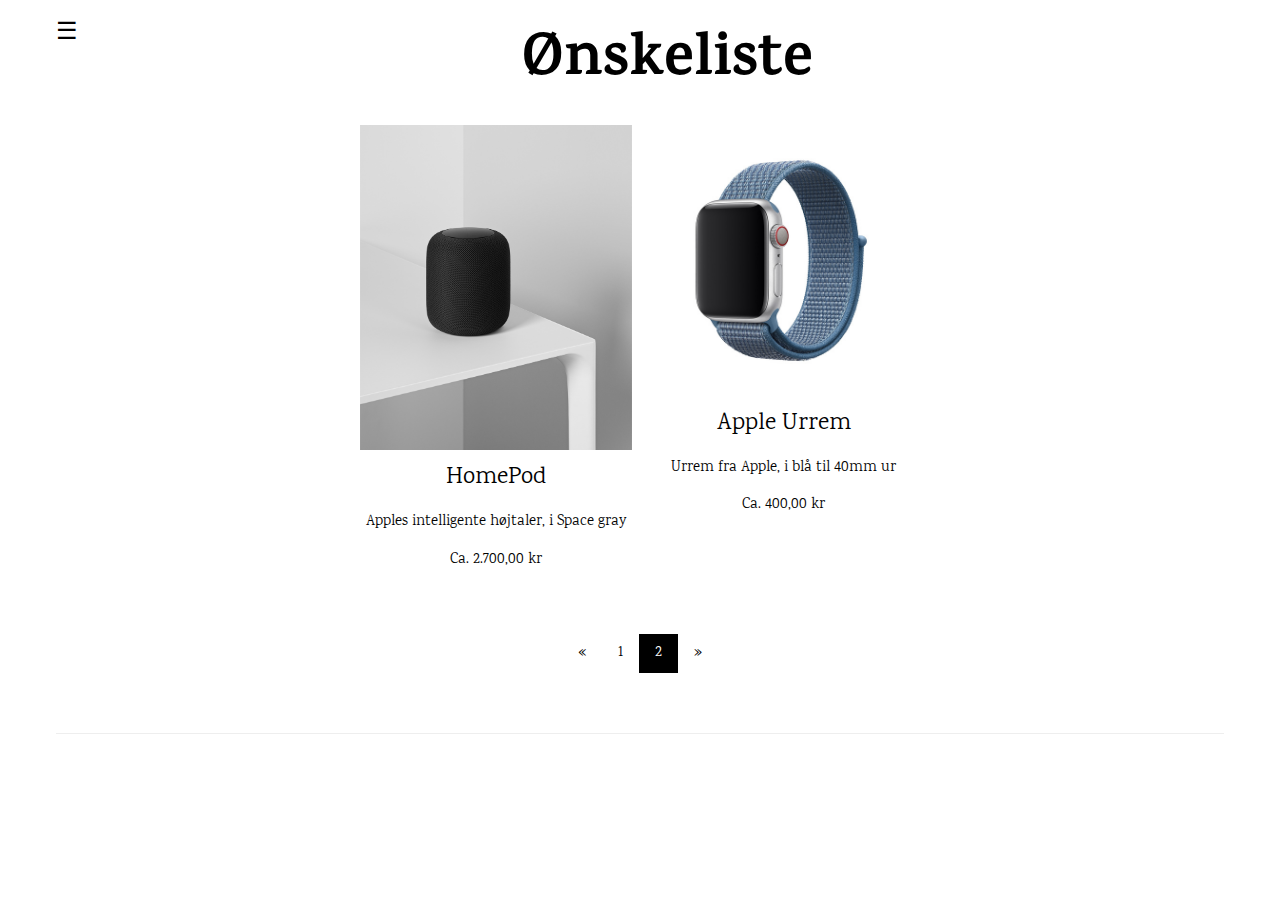
<file: side2.html>
<!DOCTYPE html>
<html>
<title>Ønskelist - side 2</title>
<meta charset="UTF-8">
<meta name="viewport" content="width=device-width, initial-scale=1">
<link rel="stylesheet" href="https://www.w3schools.com/w3css/4/w3.css">
<link rel="stylesheet" href="https://fonts.googleapis.com/css?family=Karma">
<style>
body,h1,h2,h3,h4,h5,h6 {font-family: "Karma", sans-serif}
.w3-bar-block .w3-bar-item {padding:20px}
</style>
<body>

<!-- Top menu -->
<div class="w3-top">
  <div class="w3-white w3-xlarge" style="max-width:1200px;margin:auto">
    <div class="w3-button w3-padding-16 w3-left" onclick="w3_open()">☰</div>
			<div class="w3-center w3-padding-16" style="font-size: 60px"><strong>Ønskeliste</strong></div>
  </div>
</div>
  
<!-- !PAGE CONTENT! -->
<div class="w3-main w3-content w3-padding" style="max-width:1200px;margin-top:100px">

  <!-- First Photo Grid-->
  <div class="w3-row-padding w3-padding-16 w3-center" id="food">
    <div class="w3-quarter">
      <div style="width:500px;height:100px;"></div>
				</div>
    <div class="w3-quarter" >
      <a href="https://www.pricerunner.dk/pl/267-4494404/Hoejttalere/Apple-HomePod-Sammenlign-Priser" style="text-decoration: none">
						<img src="billeder/Apple-HomePod.jpg" style="width:100%">
      <h3>HomePod</h3>
						<p>Apples intelligente højtaler, i Space gray</p>
						<p>Ca. 2.700,00 kr</p></a>
   </div>
    <div class="w3-quarter" >
      <a href="https://www.apple.com/dk/shop/product/MTLX2ZM/A/fjordbl%C3%A5-sport-loop-rem-40-mm?fnode=0e9cc98098f1f9d1d11b3bb40d59fb249b4881705dacfab35163125d9aa122b1256484de725f8ab7942145cb9fb53e12abb4c198d91de58c413b3548aa1466723ddce8d86717e1eeeb1cef2a058dfa44" style="text-decoration: none">
						<img src="billeder/Urrem.jpg" style="width:100%" >
      <h3>Apple Urrem</h3>
      <p>Urrem fra Apple, i blå til 40mm ur</p>
      <p>Ca. 400,00 kr</p></a>
     </div>
  </div>
	
  <!-- Pagination -->
  <div class="w3-center w3-padding-32">
    <div class="w3-bar">
      <a href="index.html" class="w3-bar-item w3-button w3-hover-black">«</a>
      <a href="index.html" class="w3-bar-item w3-button w3-hover-black">1</a>
      <a href="#" class="w3-bar-item w3-black w3-button">2</a>
      <a href="#" class="w3-bar-item w3-button w3-hover-black">»</a>
    </div>
  </div>
  
  <hr id="about">
</div>

<script>

</script>

</body>
</html>
</file>
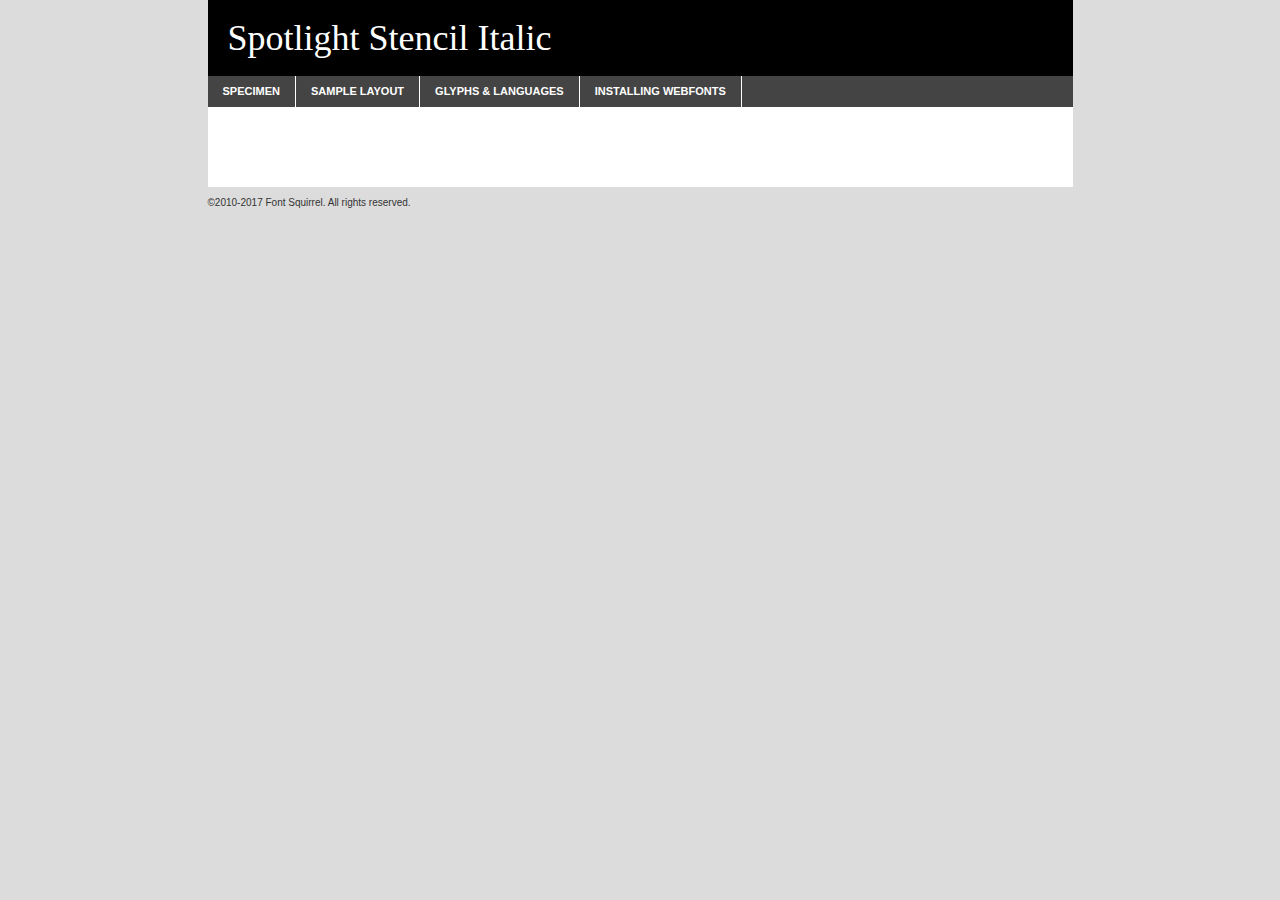
<file: customfont/spotlightdemoitalic-rppne-demo.html>
<!DOCTYPE html PUBLIC "-//W3C//DTD XHTML 1.0 Transitional//EN"
	"http://www.w3.org/TR/xhtml1/DTD/xhtml1-transitional.dtd">

<html xmlns="http://www.w3.org/1999/xhtml" xml:lang="en" lang="en">
<head>
	<meta http-equiv="Content-Type" content="text/html; charset=utf-8" />
	<script src="http://ajax.googleapis.com/ajax/libs/jquery/1.7.2/jquery.min.js" type="text/javascript" charset="utf-8"></script>
	<script type="text/javascript">
	(function($){$.fn.easyTabs=function(option){var param=jQuery.extend({fadeSpeed:"fast",defaultContent:1,activeClass:'active'},option);$(this).each(function(){var thisId="#"+this.id;if(param.defaultContent==''){param.defaultContent=1;}
	if(typeof param.defaultContent=="number")
	{var defaultTab=$(thisId+" .tabs li:eq("+(param.defaultContent-1)+") a").attr('href').substr(1);}else{var defaultTab=param.defaultContent;}
	$(thisId+" .tabs li a").each(function(){var tabToHide=$(this).attr('href').substr(1);$("#"+tabToHide).addClass('easytabs-tab-content');});hideAll();changeContent(defaultTab);function hideAll(){$(thisId+" .easytabs-tab-content").hide();}
	function changeContent(tabId){hideAll();$(thisId+" .tabs li").removeClass(param.activeClass);$(thisId+" .tabs li a[href=#"+tabId+"]").closest('li').addClass(param.activeClass);if(param.fadeSpeed!="none")
	{$(thisId+" #"+tabId).fadeIn(param.fadeSpeed);}else{$(thisId+" #"+tabId).show();}}
	$(thisId+" .tabs li").click(function(){var tabId=$(this).find('a').attr('href').substr(1);changeContent(tabId);return false;});});}})(jQuery);
	</script>
	<link rel="stylesheet" href="specimen_files/specimen_stylesheet.css" type="text/css" charset="utf-8" />
	<link rel="stylesheet" href="stylesheet.css" type="text/css" charset="utf-8" />

	<style type="text/css">
					body{
				font-family: 'spotlightdemo_italic';
							}
		</style>

	<title>Spotlight Stencil Italic Specimen</title>
	
	
	<script type="text/javascript" charset="utf-8">
		$(document).ready(function() {
			$('#container').easyTabs({defaultContent:1});
		});
	</script>
</head>

<body>
<div id="container">
	<div id="header">
		Spotlight Stencil Italic	</div>
	<ul class="tabs">
		<li><a href="#specimen">Specimen</a></li>
		<li><a href="#layout">Sample Layout</a></li>
				<li><a href="#glyphs">Glyphs &amp; Languages</a></li>
		<li><a href="#installing">Installing Webfonts</a></li>
		
	</ul>
	
	<div id="main_content">

		
			<div id="specimen">
		
				<div class="section">
					<div class="grid12 firstcol">
						<div class="huge">AaBb</div>
					</div>
				</div>
		
				<div class="section">
					<div class="glyph_range">A&#x200B;B&#x200b;C&#x200b;D&#x200b;E&#x200b;F&#x200b;G&#x200b;H&#x200b;I&#x200b;J&#x200b;K&#x200b;L&#x200b;M&#x200b;N&#x200b;O&#x200b;P&#x200b;Q&#x200b;R&#x200b;S&#x200b;T&#x200b;U&#x200b;V&#x200b;W&#x200b;X&#x200b;Y&#x200b;Z&#x200b;a&#x200b;b&#x200b;c&#x200b;d&#x200b;e&#x200b;f&#x200b;g&#x200b;h&#x200b;i&#x200b;j&#x200b;k&#x200b;l&#x200b;m&#x200b;n&#x200b;o&#x200b;p&#x200b;q&#x200b;r&#x200b;s&#x200b;t&#x200b;u&#x200b;v&#x200b;w&#x200b;x&#x200b;y&#x200b;z&#x200b;1&#x200b;2&#x200b;3&#x200b;4&#x200b;5&#x200b;6&#x200b;7&#x200b;8&#x200b;9&#x200b;0&#x200b;&amp;&#x200b;.&#x200b;,&#x200b;?&#x200b;!&#x200b;&#64;&#x200b;(&#x200b;)&#x200b;#&#x200b;$&#x200b;%&#x200b;*&#x200b;+&#x200b;-&#x200b;=&#x200b;:&#x200b;;</div>
				</div>
				<div class="section">
					<div class="grid12 firstcol">
						<table class="sample_table">
							<tr><td>10</td><td class="size10">abcdefghijklmnopqrstuvwxyzABCDEFGHIJKLMNOPQRSTUVWXYZ0123456789abcdefghijklmnopqrstuvwxyzABCDEFGHIJKLMNOPQRSTUVWXYZ0123456789abcdefghijklmnopqrstuvwxyzABCDEFGHIJKLMNOPQRSTUVWXYZ</td></tr>
							<tr><td>11</td><td class="size11">abcdefghijklmnopqrstuvwxyzABCDEFGHIJKLMNOPQRSTUVWXYZ0123456789abcdefghijklmnopqrstuvwxyzABCDEFGHIJKLMNOPQRSTUVWXYZ0123456789abcdefghijklmnopqrstuvwxyzABCDEFGHIJKLMNOPQRSTUVWXYZ</td></tr>
							<tr><td>12</td><td class="size12">abcdefghijklmnopqrstuvwxyzABCDEFGHIJKLMNOPQRSTUVWXYZ0123456789abcdefghijklmnopqrstuvwxyzABCDEFGHIJKLMNOPQRSTUVWXYZ0123456789abcdefghijklmnopqrstuvwxyzABCDEFGHIJKLMNOPQRSTUVWXYZ</td></tr>
							<tr><td>13</td><td class="size13">abcdefghijklmnopqrstuvwxyzABCDEFGHIJKLMNOPQRSTUVWXYZ0123456789abcdefghijklmnopqrstuvwxyzABCDEFGHIJKLMNOPQRSTUVWXYZ0123456789abcdefghijklmnopqrstuvwxyzABCDEFGHIJKLMNOPQRSTUVWXYZ</td></tr>
							<tr><td>14</td><td class="size14">abcdefghijklmnopqrstuvwxyzABCDEFGHIJKLMNOPQRSTUVWXYZ0123456789abcdefghijklmnopqrstuvwxyzABCDEFGHIJKLMNOPQRSTUVWXYZ0123456789abcdefghijklmnopqrstuvwxyzABCDEFGHIJKLMNOPQRSTUVWXYZ</td></tr>
							<tr><td>16</td><td class="size16">abcdefghijklmnopqrstuvwxyzABCDEFGHIJKLMNOPQRSTUVWXYZ0123456789abcdefghijklmnopqrstuvwxyzABCDEFGHIJKLMNOPQRSTUVWXYZ</td></tr>
							<tr><td>18</td><td class="size18">abcdefghijklmnopqrstuvwxyzABCDEFGHIJKLMNOPQRSTUVWXYZ0123456789abcdefghijklmnopqrstuvwxyzABCDEFGHIJKLMNOPQRSTUVWXYZ</td></tr>
							<tr><td>20</td><td class="size20">abcdefghijklmnopqrstuvwxyzABCDEFGHIJKLMNOPQRSTUVWXYZ0123456789abcdefghijklmnopqrstuvwxyzABCDEFGHIJKLMNOPQRSTUVWXYZ</td></tr>
							<tr><td>24</td><td class="size24">abcdefghijklmnopqrstuvwxyzABCDEFGHIJKLMNOPQRSTUVWXYZ0123456789abcdefghijklmnopqrstuvwxyzABCDEFGHIJKLMNOPQRSTUVWXYZ</td></tr>
							<tr><td>30</td><td class="size30">abcdefghijklmnopqrstuvwxyzABCDEFGHIJKLMNOPQRSTUVWXYZ0123456789abcdefghijklmnopqrstuvwxyzABCDEFGHIJKLMNOPQRSTUVWXYZ</td></tr>
							<tr><td>36</td><td class="size36">abcdefghijklmnopqrstuvwxyzABCDEFGHIJKLMNOPQRSTUVWXYZ0123456789abcdefghijklmnopqrstuvwxyzABCDEFGHIJKLMNOPQRSTUVWXYZ</td></tr>
							<tr><td>48</td><td class="size48">abcdefghijklmnopqrstuvwxyzABCDEFGHIJKLMNOPQRSTUVWXYZ0123456789abcdefghijklmnopqrstuvwxyzABCDEFGHIJKLMNOPQRSTUVWXYZ</td></tr>
							<tr><td>60</td><td class="size60">abcdefghijklmnopqrstuvwxyzABCDEFGHIJKLMNOPQRSTUVWXYZ0123456789abcdefghijklmnopqrstuvwxyzABCDEFGHIJKLMNOPQRSTUVWXYZ</td></tr>
							<tr><td>72</td><td class="size72">abcdefghijklmnopqrstuvwxyzABCDEFGHIJKLMNOPQRSTUVWXYZ0123456789abcdefghijklmnopqrstuvwxyzABCDEFGHIJKLMNOPQRSTUVWXYZ</td></tr>
							<tr><td>90</td><td class="size90">abcdefghijklmnopqrstuvwxyzABCDEFGHIJKLMNOPQRSTUVWXYZ0123456789abcdefghijklmnopqrstuvwxyzABCDEFGHIJKLMNOPQRSTUVWXYZ</td></tr>
						</table>
				
					</div>
			
				</div>
		
		
		
								<div class="section" id="bodycomparison">


										<div id="xheight">
				<div class="fontbody">&#x25FC;&#x25FC;&#x25FC;&#x25FC;&#x25FC;&#x25FC;&#x25FC;&#x25FC;&#x25FC;&#x25FC;&#x25FC;&#x25FC;&#x25FC;&#x25FC;&#x25FC;&#x25FC;&#x25FC;&#x25FC;&#x25FC;&#x25FC;&#x25FC;&#x25FC;&#x25FC;&#x25FC;&#x25FC;&#x25FC;&#x25FC;&#x25FC;&#x25FC;&#x25FC;&#x25FC;&#x25FC;&#x25FC;&#x25FC;&#x25FC;&#x25FC;&#x25FC;&#x25FC;&#x25FC;&#x25FC;&#x25FC;&#x25FC;&#x25FC;&#x25FC;&#x25FC;&#x25FC;&#x25FC;&#x25FC;&#x25FC;&#x25FC;&#x25FC;&#x25FC;&#x25FC;&#x25FC;&#x25FC;&#x25FC;&#x25FC;&#x25FC;&#x25FC;&#x25FC;&#x25FC;&#x25FC;&#x25FC;&#x25FC;&#x25FC;&#x25FC;&#x25FC;&#x25FC;&#x25FC;&#x25FC;&#x25FC;&#x25FC;&#x25FC;&#x25FC;&#x25FC;&#x25FC;&#x25FC;&#x25FC;&#x25FC;&#x25FC;&#x25FC;&#x25FC;&#x25FC;&#x25FC;&#x25FC;&#x25FC;&#x25FC;&#x25FC;&#x25FC;&#x25FC;&#x25FC;&#x25FC;&#x25FC;&#x25FC;&#x25FC;&#x25FC;&#x25FC;&#x25FC;&#x25FC;body</div><div class="arialbody">body</div><div class="verdanabody">body</div><div class="georgiabody">body</div></div>
										<div class="fontbody" style="z-index:1">
											body<span>Spotlight Stencil Italic</span>
										</div>
										<div class="arialbody" style="z-index:1">
											body<span>Arial</span>
										</div>
										<div class="verdanabody" style="z-index:1">
											body<span>Verdana</span>
										</div>
										<div class="georgiabody" style="z-index:1">
											body<span>Georgia</span>
										</div>



								</div>
		
		
				<div class="section psample psample_row1" id="">
					
					<div class="grid2 firstcol">
						<p class="size10"><span>10.</span>Aenean lacinia bibendum nulla sed consectetur. Fusce dapibus, tellus ac cursus commodo, tortor mauris condimentum nibh, ut fermentum massa justo sit amet risus. Nullam id dolor id nibh ultricies vehicula ut id elit. Cum sociis natoque penatibus et magnis dis parturient montes, nascetur ridiculus mus. Nulla vitae elit libero, a pharetra augue.</p>
			
					</div>
					<div class="grid3">
						<p class="size11"><span>11.</span>Aenean lacinia bibendum nulla sed consectetur. Fusce dapibus, tellus ac cursus commodo, tortor mauris condimentum nibh, ut fermentum massa justo sit amet risus. Nullam id dolor id nibh ultricies vehicula ut id elit. Cum sociis natoque penatibus et magnis dis parturient montes, nascetur ridiculus mus. Nulla vitae elit libero, a pharetra augue.</p>
			
					</div>
					<div class="grid3">
						<p class="size12"><span>12.</span>Aenean lacinia bibendum nulla sed consectetur. Fusce dapibus, tellus ac cursus commodo, tortor mauris condimentum nibh, ut fermentum massa justo sit amet risus. Nullam id dolor id nibh ultricies vehicula ut id elit. Cum sociis natoque penatibus et magnis dis parturient montes, nascetur ridiculus mus. Nulla vitae elit libero, a pharetra augue.</p>
			
					</div>
					<div class="grid4">
						<p class="size13"><span>13.</span>Aenean lacinia bibendum nulla sed consectetur. Fusce dapibus, tellus ac cursus commodo, tortor mauris condimentum nibh, ut fermentum massa justo sit amet risus. Nullam id dolor id nibh ultricies vehicula ut id elit. Cum sociis natoque penatibus et magnis dis parturient montes, nascetur ridiculus mus. Nulla vitae elit libero, a pharetra augue.</p>
			
					</div>
					<div class="white_blend"></div>
					
				</div>
				<div class="section psample psample_row2" id="">
					<div class="grid3 firstcol">
						<p class="size14"><span>14.</span>Aenean lacinia bibendum nulla sed consectetur. Fusce dapibus, tellus ac cursus commodo, tortor mauris condimentum nibh, ut fermentum massa justo sit amet risus. Nullam id dolor id nibh ultricies vehicula ut id elit. Cum sociis natoque penatibus et magnis dis parturient montes, nascetur ridiculus mus. Nulla vitae elit libero, a pharetra augue.</p>
			
					</div>
					<div class="grid4">
						<p class="size16"><span>16.</span>Aenean lacinia bibendum nulla sed consectetur. Fusce dapibus, tellus ac cursus commodo, tortor mauris condimentum nibh, ut fermentum massa justo sit amet risus. Nullam id dolor id nibh ultricies vehicula ut id elit. Cum sociis natoque penatibus et magnis dis parturient montes, nascetur ridiculus mus. Nulla vitae elit libero, a pharetra augue.</p>
			
					</div>
					<div class="grid5">
						<p class="size18"><span>18.</span>Aenean lacinia bibendum nulla sed consectetur. Fusce dapibus, tellus ac cursus commodo, tortor mauris condimentum nibh, ut fermentum massa justo sit amet risus. Nullam id dolor id nibh ultricies vehicula ut id elit. Cum sociis natoque penatibus et magnis dis parturient montes, nascetur ridiculus mus. Nulla vitae elit libero, a pharetra augue.</p>
			
					</div>

					<div class="white_blend"></div>

				</div>
				
				<div class="section psample psample_row3" id="">
					<div class="grid5 firstcol">
						<p class="size20"><span>20.</span>Aenean lacinia bibendum nulla sed consectetur. Fusce dapibus, tellus ac cursus commodo, tortor mauris condimentum nibh, ut fermentum massa justo sit amet risus. Nullam id dolor id nibh ultricies vehicula ut id elit. Cum sociis natoque penatibus et magnis dis parturient montes, nascetur ridiculus mus. Nulla vitae elit libero, a pharetra augue.</p>
					</div>
					<div class="grid7">
						<p class="size24"><span>24.</span>Aenean lacinia bibendum nulla sed consectetur. Fusce dapibus, tellus ac cursus commodo, tortor mauris condimentum nibh, ut fermentum massa justo sit amet risus. Nullam id dolor id nibh ultricies vehicula ut id elit. Cum sociis natoque penatibus et magnis dis parturient montes, nascetur ridiculus mus. Nulla vitae elit libero, a pharetra augue.</p>
					</div>
					
					<div class="white_blend"></div>
					
				</div>
				
				<div class="section psample psample_row4" id="">
					<div class="grid12 firstcol">
						<p class="size30"><span>30.</span>Aenean lacinia bibendum nulla sed consectetur. Fusce dapibus, tellus ac cursus commodo, tortor mauris condimentum nibh, ut fermentum massa justo sit amet risus. Nullam id dolor id nibh ultricies vehicula ut id elit. Cum sociis natoque penatibus et magnis dis parturient montes, nascetur ridiculus mus. Nulla vitae elit libero, a pharetra augue.</p>
					</div>
					<div class="white_blend"></div>
					
				</div>
				
				
				
				<div class="section psample psample_row1 fullreverse">
					<div class="grid2 firstcol">
						<p class="size10"><span>10.</span>Aenean lacinia bibendum nulla sed consectetur. Fusce dapibus, tellus ac cursus commodo, tortor mauris condimentum nibh, ut fermentum massa justo sit amet risus. Nullam id dolor id nibh ultricies vehicula ut id elit. Cum sociis natoque penatibus et magnis dis parturient montes, nascetur ridiculus mus. Nulla vitae elit libero, a pharetra augue.</p>
			
					</div>
					<div class="grid3">
						<p class="size11"><span>11.</span>Aenean lacinia bibendum nulla sed consectetur. Fusce dapibus, tellus ac cursus commodo, tortor mauris condimentum nibh, ut fermentum massa justo sit amet risus. Nullam id dolor id nibh ultricies vehicula ut id elit. Cum sociis natoque penatibus et magnis dis parturient montes, nascetur ridiculus mus. Nulla vitae elit libero, a pharetra augue.</p>
			
					</div>
					<div class="grid3">
						<p class="size12"><span>12.</span>Aenean lacinia bibendum nulla sed consectetur. Fusce dapibus, tellus ac cursus commodo, tortor mauris condimentum nibh, ut fermentum massa justo sit amet risus. Nullam id dolor id nibh ultricies vehicula ut id elit. Cum sociis natoque penatibus et magnis dis parturient montes, nascetur ridiculus mus. Nulla vitae elit libero, a pharetra augue.</p>
			
					</div>
					<div class="grid4">
						<p class="size13"><span>13.</span>Aenean lacinia bibendum nulla sed consectetur. Fusce dapibus, tellus ac cursus commodo, tortor mauris condimentum nibh, ut fermentum massa justo sit amet risus. Nullam id dolor id nibh ultricies vehicula ut id elit. Cum sociis natoque penatibus et magnis dis parturient montes, nascetur ridiculus mus. Nulla vitae elit libero, a pharetra augue.</p>
			
					</div>
					<div class="black_blend"></div>
					
				</div>
				
				<div class="section psample psample_row2 fullreverse">
					<div class="grid3 firstcol">
						<p class="size14"><span>14.</span>Aenean lacinia bibendum nulla sed consectetur. Fusce dapibus, tellus ac cursus commodo, tortor mauris condimentum nibh, ut fermentum massa justo sit amet risus. Nullam id dolor id nibh ultricies vehicula ut id elit. Cum sociis natoque penatibus et magnis dis parturient montes, nascetur ridiculus mus. Nulla vitae elit libero, a pharetra augue.</p>
			
					</div>
					<div class="grid4">
						<p class="size16"><span>16.</span>Aenean lacinia bibendum nulla sed consectetur. Fusce dapibus, tellus ac cursus commodo, tortor mauris condimentum nibh, ut fermentum massa justo sit amet risus. Nullam id dolor id nibh ultricies vehicula ut id elit. Cum sociis natoque penatibus et magnis dis parturient montes, nascetur ridiculus mus. Nulla vitae elit libero, a pharetra augue.</p>
			
					</div>
					<div class="grid5">
						<p class="size18"><span>18.</span>Aenean lacinia bibendum nulla sed consectetur. Fusce dapibus, tellus ac cursus commodo, tortor mauris condimentum nibh, ut fermentum massa justo sit amet risus. Nullam id dolor id nibh ultricies vehicula ut id elit. Cum sociis natoque penatibus et magnis dis parturient montes, nascetur ridiculus mus. Nulla vitae elit libero, a pharetra augue.</p>
			
					</div>
					<div class="black_blend"></div>

				</div>
				
				<div class="section psample fullreverse psample_row3" id="">
					<div class="grid5 firstcol">
						<p class="size20"><span>20.</span>Aenean lacinia bibendum nulla sed consectetur. Fusce dapibus, tellus ac cursus commodo, tortor mauris condimentum nibh, ut fermentum massa justo sit amet risus. Nullam id dolor id nibh ultricies vehicula ut id elit. Cum sociis natoque penatibus et magnis dis parturient montes, nascetur ridiculus mus. Nulla vitae elit libero, a pharetra augue.</p>
					</div>
					<div class="grid7">
						<p class="size24"><span>24.</span>Aenean lacinia bibendum nulla sed consectetur. Fusce dapibus, tellus ac cursus commodo, tortor mauris condimentum nibh, ut fermentum massa justo sit amet risus. Nullam id dolor id nibh ultricies vehicula ut id elit. Cum sociis natoque penatibus et magnis dis parturient montes, nascetur ridiculus mus. Nulla vitae elit libero, a pharetra augue.</p>
					</div>
					
					<div class="black_blend"></div>
					
				</div>
				
				<div class="section psample fullreverse psample_row4" id="" style="border-bottom: 20px #000 solid;">
					<div class="grid12 firstcol">
						<p class="size30"><span>30.</span>Aenean lacinia bibendum nulla sed consectetur. Fusce dapibus, tellus ac cursus commodo, tortor mauris condimentum nibh, ut fermentum massa justo sit amet risus. Nullam id dolor id nibh ultricies vehicula ut id elit. Cum sociis natoque penatibus et magnis dis parturient montes, nascetur ridiculus mus. Nulla vitae elit libero, a pharetra augue.</p>
					</div>
					<div class="black_blend"></div>
					
				</div>
				
				
				
				
			</div>
			
			<div id="layout">
				
				<div class="section">
					
					<div class="grid12 firstcol">
						<h1>Lorem Ipsum Dolor</h1>
						<h2>Etiam porta sem malesuada magna mollis euismod</h2>
						
						<p class="byline">By <a href="#link">Aenean Lacinia</a></p>
					</div>
				</div>
				<div class="section">
					<div class="grid8 firstcol">
						<p class="large">Donec sed odio dui. Morbi leo risus, porta ac consectetur ac, vestibulum at eros. Fusce dapibus, tellus ac cursus commodo, tortor mauris condimentum nibh, ut fermentum massa justo sit amet risus. </p>

						
						<h3>Pellentesque ornare sem</h3>

						<p>Maecenas sed diam eget risus varius blandit sit amet non magna. Maecenas faucibus mollis interdum. Donec ullamcorper nulla non metus auctor fringilla. Nullam id dolor id nibh ultricies vehicula ut id elit. Nullam id dolor id nibh ultricies vehicula ut id elit. </p>

						<p>Aenean eu leo quam. Pellentesque ornare sem lacinia quam venenatis vestibulum. Lorem ipsum dolor sit amet, consectetur adipiscing elit. Cum sociis natoque penatibus et magnis dis parturient montes, nascetur ridiculus mus. </p>

						<p>Nulla vitae elit libero, a pharetra augue. Praesent commodo cursus magna, vel scelerisque nisl consectetur et. Aenean lacinia bibendum nulla sed consectetur. </p>

						<p>Nullam quis risus eget urna mollis ornare vel eu leo. Nullam quis risus eget urna mollis ornare vel eu leo. Maecenas sed diam eget risus varius blandit sit amet non magna. Donec ullamcorper nulla non metus auctor fringilla. </p>

						<h3>Cras mattis consectetur</h3>

						<p>Aenean eu leo quam. Pellentesque ornare sem lacinia quam venenatis vestibulum. Aenean lacinia bibendum nulla sed consectetur. Integer posuere erat a ante venenatis dapibus posuere velit aliquet. Cras mattis consectetur purus sit amet fermentum. </p>

						<p>Nullam id dolor id nibh ultricies vehicula ut id elit. Nullam quis risus eget urna mollis ornare vel eu leo. Cras mattis consectetur purus sit amet fermentum.</p>
					</div>
					
					<div class="grid4 sidebar">
						
						<div class="box reverse">
							<p class="last">Nullam quis risus eget urna mollis ornare vel eu leo. Donec ullamcorper nulla non metus auctor fringilla. Cras mattis consectetur purus sit amet fermentum. Sed posuere consectetur est at lobortis. Lorem ipsum dolor sit amet, consectetur adipiscing elit. </p>
						</div>
						
						<p class="caption">Maecenas sed diam eget risus varius.</p>

						<p>Vestibulum id ligula porta felis euismod semper. Integer posuere erat a ante venenatis dapibus posuere velit aliquet. Vestibulum id ligula porta felis euismod semper. Sed posuere consectetur est at lobortis. Maecenas sed diam eget risus varius blandit sit amet non magna. Fusce dapibus, tellus ac cursus commodo, tortor mauris condimentum nibh, ut fermentum massa justo sit amet risus. </p>

					

						<p>Duis mollis, est non commodo luctus, nisi erat porttitor ligula, eget lacinia odio sem nec elit. Aenean lacinia bibendum nulla sed consectetur. Vivamus sagittis lacus vel augue laoreet rutrum faucibus dolor auctor. Aenean lacinia bibendum nulla sed consectetur. Nullam quis risus eget urna mollis ornare vel eu leo. </p>

						<p>Praesent commodo cursus magna, vel scelerisque nisl consectetur et. Donec ullamcorper nulla non metus auctor fringilla. Maecenas faucibus mollis interdum. Fusce dapibus, tellus ac cursus commodo, tortor mauris condimentum nibh, ut fermentum massa justo sit amet risus. </p>

					</div>
				</div>
				
			</div>


			



		<div id="glyphs">
			<div class="section">
				<div class="grid12 firstcol">
			
				<h1>Language Support</h1>
				<p>The subset of Spotlight Stencil Italic in this kit supports the following languages:<br />
			
					Albanian, Basque, Breton, Chamorro, English, Finnish, Frisian, Galician, German, Italian, Malagasy, Portuguese, Spanish, Alsatian, Aragonese, Arapaho, Arrernte, Asturian, Aymara, Bislama, Cebuano, Corsican, Fijian, French_creole, Genoese, Gilbertese, Haitian_creole, Hiligaynon, Hmong, Hopi, Ibanag, Iloko_ilokano, Indonesian, Interglossa_glosa, Interlingua, Irish_gaelic, Jerriais, Lojban, Lombard, Luxembourgeois, Manx, Mohawk, Norfolk_pitcairnese, Occitan, Oromo, Pangasinan, Papiamento, Piedmontese, Potawatomi, Rhaeto-romance, Romansh, Rotokas, Sami_lule, Sardinian, Scots_gaelic, Seychelles_creole, Shona, Somali, Southern_ndebele, Swahili, Swati_swazi, Tagalog_filipino_pilipino, Tetum, Tok_pisin, Uyghur_latinized, Volapuk, Walloon, Warlpiri, Xhosa, Yapese, Zulu, Latinbasic, Ubasic, Demo				</p>
				<h1>Glyph Chart</h1>
				<p>The subset of Spotlight Stencil Italic in this kit includes all the glyphs listed below. Unicode entities are included above each glyph to help you insert individual characters into your layout.</p>
				<div id="glyph_chart">
			
																				 <div><p>&amp;#32;</p>&#32;</div>
																				 <div><p>&amp;#33;</p>&#33;</div>
																				 <div><p>&amp;#34;</p>&#34;</div>
																				 <div><p>&amp;#35;</p>&#35;</div>
																				 <div><p>&amp;#36;</p>&#36;</div>
																				 <div><p>&amp;#37;</p>&#37;</div>
																				 <div><p>&amp;#38;</p>&#38;</div>
																				 <div><p>&amp;#39;</p>&#39;</div>
																				 <div><p>&amp;#40;</p>&#40;</div>
																				 <div><p>&amp;#41;</p>&#41;</div>
																				 <div><p>&amp;#42;</p>&#42;</div>
																				 <div><p>&amp;#43;</p>&#43;</div>
																				 <div><p>&amp;#44;</p>&#44;</div>
																				 <div><p>&amp;#45;</p>&#45;</div>
																				 <div><p>&amp;#46;</p>&#46;</div>
																				 <div><p>&amp;#47;</p>&#47;</div>
																				 <div><p>&amp;#48;</p>&#48;</div>
																				 <div><p>&amp;#49;</p>&#49;</div>
																				 <div><p>&amp;#50;</p>&#50;</div>
																				 <div><p>&amp;#51;</p>&#51;</div>
																				 <div><p>&amp;#52;</p>&#52;</div>
																				 <div><p>&amp;#53;</p>&#53;</div>
																				 <div><p>&amp;#54;</p>&#54;</div>
																				 <div><p>&amp;#55;</p>&#55;</div>
																				 <div><p>&amp;#56;</p>&#56;</div>
																				 <div><p>&amp;#57;</p>&#57;</div>
																				 <div><p>&amp;#58;</p>&#58;</div>
																				 <div><p>&amp;#59;</p>&#59;</div>
																				 <div><p>&amp;#60;</p>&#60;</div>
																				 <div><p>&amp;#61;</p>&#61;</div>
																				 <div><p>&amp;#62;</p>&#62;</div>
																				 <div><p>&amp;#63;</p>&#63;</div>
																				 <div><p>&amp;#64;</p>&#64;</div>
																				 <div><p>&amp;#65;</p>&#65;</div>
																				 <div><p>&amp;#66;</p>&#66;</div>
																				 <div><p>&amp;#67;</p>&#67;</div>
																				 <div><p>&amp;#68;</p>&#68;</div>
																				 <div><p>&amp;#69;</p>&#69;</div>
																				 <div><p>&amp;#70;</p>&#70;</div>
																				 <div><p>&amp;#71;</p>&#71;</div>
																				 <div><p>&amp;#72;</p>&#72;</div>
																				 <div><p>&amp;#73;</p>&#73;</div>
																				 <div><p>&amp;#74;</p>&#74;</div>
																				 <div><p>&amp;#75;</p>&#75;</div>
																				 <div><p>&amp;#76;</p>&#76;</div>
																				 <div><p>&amp;#77;</p>&#77;</div>
																				 <div><p>&amp;#78;</p>&#78;</div>
																				 <div><p>&amp;#79;</p>&#79;</div>
																				 <div><p>&amp;#80;</p>&#80;</div>
																				 <div><p>&amp;#81;</p>&#81;</div>
																				 <div><p>&amp;#82;</p>&#82;</div>
																				 <div><p>&amp;#83;</p>&#83;</div>
																				 <div><p>&amp;#84;</p>&#84;</div>
																				 <div><p>&amp;#85;</p>&#85;</div>
																				 <div><p>&amp;#86;</p>&#86;</div>
																				 <div><p>&amp;#87;</p>&#87;</div>
																				 <div><p>&amp;#88;</p>&#88;</div>
																				 <div><p>&amp;#89;</p>&#89;</div>
																				 <div><p>&amp;#90;</p>&#90;</div>
																				 <div><p>&amp;#91;</p>&#91;</div>
																				 <div><p>&amp;#92;</p>&#92;</div>
																				 <div><p>&amp;#93;</p>&#93;</div>
																				 <div><p>&amp;#94;</p>&#94;</div>
																				 <div><p>&amp;#95;</p>&#95;</div>
																				 <div><p>&amp;#96;</p>&#96;</div>
																				 <div><p>&amp;#97;</p>&#97;</div>
																				 <div><p>&amp;#98;</p>&#98;</div>
																				 <div><p>&amp;#99;</p>&#99;</div>
																				 <div><p>&amp;#100;</p>&#100;</div>
																				 <div><p>&amp;#101;</p>&#101;</div>
																				 <div><p>&amp;#102;</p>&#102;</div>
																				 <div><p>&amp;#103;</p>&#103;</div>
																				 <div><p>&amp;#104;</p>&#104;</div>
																				 <div><p>&amp;#105;</p>&#105;</div>
																				 <div><p>&amp;#106;</p>&#106;</div>
																				 <div><p>&amp;#107;</p>&#107;</div>
																				 <div><p>&amp;#108;</p>&#108;</div>
																				 <div><p>&amp;#109;</p>&#109;</div>
																				 <div><p>&amp;#110;</p>&#110;</div>
																				 <div><p>&amp;#111;</p>&#111;</div>
																				 <div><p>&amp;#112;</p>&#112;</div>
																				 <div><p>&amp;#113;</p>&#113;</div>
																				 <div><p>&amp;#114;</p>&#114;</div>
																				 <div><p>&amp;#115;</p>&#115;</div>
																				 <div><p>&amp;#116;</p>&#116;</div>
																				 <div><p>&amp;#117;</p>&#117;</div>
																				 <div><p>&amp;#118;</p>&#118;</div>
																				 <div><p>&amp;#119;</p>&#119;</div>
																				 <div><p>&amp;#120;</p>&#120;</div>
																				 <div><p>&amp;#121;</p>&#121;</div>
																				 <div><p>&amp;#122;</p>&#122;</div>
																				 <div><p>&amp;#123;</p>&#123;</div>
																				 <div><p>&amp;#124;</p>&#124;</div>
																				 <div><p>&amp;#125;</p>&#125;</div>
																				 <div><p>&amp;#126;</p>&#126;</div>
																				 <div><p>&amp;#160;</p>&#160;</div>
																				 <div><p>&amp;#161;</p>&#161;</div>
																				 <div><p>&amp;#162;</p>&#162;</div>
																				 <div><p>&amp;#163;</p>&#163;</div>
																				 <div><p>&amp;#164;</p>&#164;</div>
																				 <div><p>&amp;#165;</p>&#165;</div>
																				 <div><p>&amp;#166;</p>&#166;</div>
																				 <div><p>&amp;#167;</p>&#167;</div>
																				 <div><p>&amp;#168;</p>&#168;</div>
																				 <div><p>&amp;#169;</p>&#169;</div>
																				 <div><p>&amp;#171;</p>&#171;</div>
																				 <div><p>&amp;#173;</p>&#173;</div>
																				 <div><p>&amp;#174;</p>&#174;</div>
																				 <div><p>&amp;#176;</p>&#176;</div>
																				 <div><p>&amp;#177;</p>&#177;</div>
																				 <div><p>&amp;#180;</p>&#180;</div>
																				 <div><p>&amp;#182;</p>&#182;</div>
																				 <div><p>&amp;#183;</p>&#183;</div>
																				 <div><p>&amp;#184;</p>&#184;</div>
																				 <div><p>&amp;#187;</p>&#187;</div>
																				 <div><p>&amp;#191;</p>&#191;</div>
																				 <div><p>&amp;#192;</p>&#192;</div>
																				 <div><p>&amp;#193;</p>&#193;</div>
																				 <div><p>&amp;#194;</p>&#194;</div>
																				 <div><p>&amp;#195;</p>&#195;</div>
																				 <div><p>&amp;#196;</p>&#196;</div>
																				 <div><p>&amp;#197;</p>&#197;</div>
																				 <div><p>&amp;#198;</p>&#198;</div>
																				 <div><p>&amp;#199;</p>&#199;</div>
																				 <div><p>&amp;#200;</p>&#200;</div>
																				 <div><p>&amp;#201;</p>&#201;</div>
																				 <div><p>&amp;#202;</p>&#202;</div>
																				 <div><p>&amp;#203;</p>&#203;</div>
																				 <div><p>&amp;#204;</p>&#204;</div>
																				 <div><p>&amp;#205;</p>&#205;</div>
																				 <div><p>&amp;#206;</p>&#206;</div>
																				 <div><p>&amp;#207;</p>&#207;</div>
																				 <div><p>&amp;#209;</p>&#209;</div>
																				 <div><p>&amp;#210;</p>&#210;</div>
																				 <div><p>&amp;#211;</p>&#211;</div>
																				 <div><p>&amp;#212;</p>&#212;</div>
																				 <div><p>&amp;#213;</p>&#213;</div>
																				 <div><p>&amp;#214;</p>&#214;</div>
																				 <div><p>&amp;#215;</p>&#215;</div>
																				 <div><p>&amp;#217;</p>&#217;</div>
																				 <div><p>&amp;#218;</p>&#218;</div>
																				 <div><p>&amp;#219;</p>&#219;</div>
																				 <div><p>&amp;#220;</p>&#220;</div>
																				 <div><p>&amp;#222;</p>&#222;</div>
																				 <div><p>&amp;#223;</p>&#223;</div>
																				 <div><p>&amp;#224;</p>&#224;</div>
																				 <div><p>&amp;#225;</p>&#225;</div>
																				 <div><p>&amp;#226;</p>&#226;</div>
																				 <div><p>&amp;#227;</p>&#227;</div>
																				 <div><p>&amp;#228;</p>&#228;</div>
																				 <div><p>&amp;#229;</p>&#229;</div>
																				 <div><p>&amp;#230;</p>&#230;</div>
																				 <div><p>&amp;#231;</p>&#231;</div>
																				 <div><p>&amp;#232;</p>&#232;</div>
																				 <div><p>&amp;#233;</p>&#233;</div>
																				 <div><p>&amp;#234;</p>&#234;</div>
																				 <div><p>&amp;#235;</p>&#235;</div>
																				 <div><p>&amp;#236;</p>&#236;</div>
																				 <div><p>&amp;#237;</p>&#237;</div>
																				 <div><p>&amp;#238;</p>&#238;</div>
																				 <div><p>&amp;#239;</p>&#239;</div>
																				 <div><p>&amp;#240;</p>&#240;</div>
																				 <div><p>&amp;#241;</p>&#241;</div>
																				 <div><p>&amp;#242;</p>&#242;</div>
																				 <div><p>&amp;#243;</p>&#243;</div>
																				 <div><p>&amp;#244;</p>&#244;</div>
																				 <div><p>&amp;#245;</p>&#245;</div>
																				 <div><p>&amp;#246;</p>&#246;</div>
																				 <div><p>&amp;#247;</p>&#247;</div>
																				 <div><p>&amp;#249;</p>&#249;</div>
																				 <div><p>&amp;#250;</p>&#250;</div>
																				 <div><p>&amp;#251;</p>&#251;</div>
																				 <div><p>&amp;#252;</p>&#252;</div>
																				 <div><p>&amp;#338;</p>&#338;</div>
																				 <div><p>&amp;#339;</p>&#339;</div>
																				 <div><p>&amp;#710;</p>&#710;</div>
																				 <div><p>&amp;#732;</p>&#732;</div>
																				 <div><p>&amp;#8192;</p>&#8192;</div>
																				 <div><p>&amp;#8193;</p>&#8193;</div>
																				 <div><p>&amp;#8194;</p>&#8194;</div>
																				 <div><p>&amp;#8195;</p>&#8195;</div>
																				 <div><p>&amp;#8196;</p>&#8196;</div>
																				 <div><p>&amp;#8197;</p>&#8197;</div>
																				 <div><p>&amp;#8198;</p>&#8198;</div>
																				 <div><p>&amp;#8199;</p>&#8199;</div>
																				 <div><p>&amp;#8200;</p>&#8200;</div>
																				 <div><p>&amp;#8201;</p>&#8201;</div>
																				 <div><p>&amp;#8202;</p>&#8202;</div>
																				 <div><p>&amp;#8208;</p>&#8208;</div>
																				 <div><p>&amp;#8209;</p>&#8209;</div>
																				 <div><p>&amp;#8210;</p>&#8210;</div>
																				 <div><p>&amp;#8211;</p>&#8211;</div>
																				 <div><p>&amp;#8212;</p>&#8212;</div>
																				 <div><p>&amp;#8216;</p>&#8216;</div>
																				 <div><p>&amp;#8217;</p>&#8217;</div>
																				 <div><p>&amp;#8218;</p>&#8218;</div>
																				 <div><p>&amp;#8220;</p>&#8220;</div>
																				 <div><p>&amp;#8221;</p>&#8221;</div>
																				 <div><p>&amp;#8222;</p>&#8222;</div>
																				 <div><p>&amp;#8226;</p>&#8226;</div>
																				 <div><p>&amp;#8230;</p>&#8230;</div>
																				 <div><p>&amp;#8239;</p>&#8239;</div>
																				 <div><p>&amp;#8249;</p>&#8249;</div>
																				 <div><p>&amp;#8250;</p>&#8250;</div>
																				 <div><p>&amp;#8287;</p>&#8287;</div>
																				 <div><p>&amp;#8364;</p>&#8364;</div>
																				 <div><p>&amp;#8482;</p>&#8482;</div>
																				 <div><p>&amp;#9724;</p>&#9724;</div>
																																																</div>	
				</div>
		
		
			</div>
		</div>
		
		
		<div id="specs">
			
		</div>
	
		<div id="installing">
			<div class="section">
				<div class="grid7 firstcol">
					<h1>Installing Webfonts</h1>
					
					<p>Webfonts are supported by all major browser platforms but not all in the same way. There are currently four different font formats that must be included in order to target all browsers. This includes TTF, WOFF, EOT and SVG.</p>
					
					<h2>1. Upload your webfonts</h2>
					<p>You must upload your webfont kit to your website. They should be in or near the same directory as your CSS files.</p>
					
					<h2>2. Include the webfont stylesheet</h2>
					<p>A special CSS @font-face declaration helps the various browsers select the appropriate font it needs without causing you a bunch of headaches. Learn more about this syntax by reading the <a href="https://www.fontspring.com/blog/further-hardening-of-the-bulletproof-syntax">Fontspring blog post</a> about it. The code for it is as follows:</p>


<code>
@font-face{ 
	font-family: 'MyWebFont';
	src: url('WebFont.eot');
	src: url('WebFont.eot?#iefix') format('embedded-opentype'),
	     url('WebFont.woff') format('woff'),
	     url('WebFont.ttf') format('truetype'),
	     url('WebFont.svg#webfont') format('svg');
}
</code>

	<p>We've already gone ahead and generated the code for you. All you have to do is link to the stylesheet in your HTML, like this:</p>
	<code>&lt;link rel=&quot;stylesheet&quot; href=&quot;stylesheet.css&quot; type=&quot;text/css&quot; charset=&quot;utf-8&quot; /&gt;</code>

					<h2>3. Modify your own stylesheet</h2>
					<p>To take advantage of your new fonts, you must tell your stylesheet to use them. Look at the original @font-face declaration above and find the property called "font-family." The name linked there will be what you use to reference the font. Prepend that webfont name to the font stack in the "font-family" property, inside the selector you want to change. For example:</p>
<code>p { font-family: 'WebFont', Arial, sans-serif; }</code>

<h2>4. Test</h2>
<p>Getting webfonts to work cross-browser <em>can</em> be tricky. Use the information in the sidebar to help you if you find that fonts aren't loading in a particular browser.</p>
				</div>
				
				<div class="grid5 sidebar">
					<div class="box">
						<h2>Troubleshooting<br />Font-Face Problems</h2>
						<p>Having trouble getting your webfonts to load in your new website? Here are some tips to sort out what might be the problem.</p>

						<h3>Fonts not showing in any browser</h3>

						<p>This sounds like you need to work on the plumbing. You either did not upload the fonts to the correct directory, or you did not link the fonts properly in the CSS. If you've confirmed that all this is correct and you still have a problem, take a look at your .htaccess file and see if requests are getting intercepted.</p>

						<h3>Fonts not loading in iPhone or iPad</h3>

						<p>The most common problem here is that you are serving the fonts from an IIS server. IIS refuses to serve files that have unknown MIME types. If that is the case, you must set the MIME type for SVG to "image/svg+xml" in the server settings. Follow these instructions from Microsoft if you need help.</p>

						<h3>Fonts not loading in Firefox</h3>

						<p>The primary reason for this failure? You are still using a version Firefox older than 3.5. So upgrade already! If that isn't it, then you are very likely serving fonts from a different domain. Firefox requires that all font assets be served from the same domain. Lastly it is possible that you need to add WOFF to your list of MIME types (if you are serving via IIS.)</p>

						<h3>Fonts not loading in IE</h3>

						<p>Are you looking at Internet Explorer on an actual Windows machine or are you cheating by using a service like Adobe BrowserLab? Many of these screenshot services do not render @font-face for IE. Best to test it on a real machine.</p>

						<h3>Fonts not loading in IE9</h3>

						<p>IE9, like Firefox, requires that fonts be served from the same domain as the website. Make sure that is the case.</p>
					</div>
				</div>
			</div>
			
		</div>
	
	</div>
	<div id="footer">
		<p>&copy;2010-2017 Font Squirrel. All rights reserved.</p>
	</div>
</div>
</body>
</html>
</file>
<file: customfont/stylesheet.css>
/*! Generated by Font Squirrel (https://www.fontsquirrel.com) on May 8, 2021 */



@font-face {
    font-family: 'spotlightdemo_italic';
    src: url('https://onsk.superpihl.dk/customfont/spotlightdemoitalic-rppne-webfont.woff2') format('woff2'),
         url('https://onsk.superpihl.dk/customfont/spotlightdemoitalic-rppne-webfont.woff') format('woff');
    font-weight: normal;
    font-style: normal;

}
</file>
<file: customfont/specimen_files/specimen_stylesheet.css>
@import url('grid_12-825-55-15.css');

/*  
	CSS Reset by Eric Meyer - Released under Public Domain
    http://meyerweb.com/eric/tools/css/reset/
*/
html, body, div, span, applet, object, iframe,
h1, h2, h3, h4, h5, h6, p, blockquote, pre,
a, abbr, acronym, address, big, cite, code,
del, dfn, em, font, img, ins, kbd, q, s, samp,
small, strike, strong, sub, sup, tt, var,
b, u, i, center, dl, dt, dd, ol, ul, li,
fieldset, form, label, legend, table, 
caption, tbody, tfoot, thead, tr, th, td 
                  {margin: 0;padding: 0;border: 0;outline: 0;
                  font-size: 100%;vertical-align: baseline;
                  background: transparent;}
body              {line-height: 1;}
ol, ul            {list-style: none;}
blockquote, q     {quotes: none;}
blockquote:before, blockquote:after,
q:before, q:after {content: '';	content: none;}
:focus            {outline: 0;}
ins               {text-decoration: none;}
del               {text-decoration: line-through;}
table             {border-collapse: collapse;border-spacing: 0;}




body {
	color: #000;
	background-color: #dcdcdc;
}

a {
	text-decoration: none;
	color: #1883ba;
}

h1{
	font-size: 32px;
	font-weight: normal;
	font-style: normal;
	margin-bottom: 18px;
}

h2{
	font-size: 18px;
}

#container {
	width: 865px;
	margin: 0px auto;
}


#header {
	padding: 20px;
	font-size: 36px;
	background-color: #000;
	color: #fff;
}

#header span {
	color: #666;
}
#main_content {
	background-color: #fff;
	padding: 60px 20px 20px;
}


#footer p {
	margin: 0;
	padding-top: 10px;
	padding-bottom: 50px;
	color: #333;
	font: 10px Arial, sans-serif;
}

.tabs {
	width: 100%;
	height: 31px;
	background-color: #444;
}
.tabs li {
	float:  left;
	margin: 0;
	overflow: hidden;
	background-color: #444;
}
.tabs li a {
	display: block;
	color: #fff;
	text-decoration: none;
	font: bold 11px/11px 'Arial';
	text-transform: uppercase;
	padding: 10px 15px;
	border-right: 1px solid #fff;
}

.tabs li a:hover {
		background-color: #00b3ff;

}

.tabs li.active a {
	color:  #000;
	background-color: #fff;
}



div.huge {
	
	font-size: 300px;
	line-height: 1em;
	padding: 0;
	letter-spacing: -.02em;
	overflow: hidden;
}
div.glyph_range {
	font-size: 72px;
	line-height: 1.1em;
}

.size10{ font-size: 10px; }
.size11{ font-size: 11px; }
.size12{ font-size: 12px; }
.size13{ font-size: 13px; }
.size14{ font-size: 14px; }
.size16{ font-size: 16px; }
.size18{ font-size: 18px; }
.size20{ font-size: 20px; }
.size24{ font-size: 24px; }
.size30{ font-size: 30px; }
.size36{ font-size: 36px; }
.size48{ font-size: 48px; }
.size60{ font-size: 60px; }
.size72{ font-size: 72px; }
.size90{ font-size: 90px; }


.psample_row1 {	height: 120px;}
.psample_row1 {	height: 120px;}
.psample_row2 {	height: 160px;}
.psample_row3 {	height: 160px;}
.psample_row4 {	height: 160px;}

.psample {
	overflow: hidden;
	position: relative;
}
.psample p {
	line-height: 1.3em;
	display: block;
	overflow: hidden;
	margin: 0;
}

.psample span {
	margin-right: .5em;
}

.white_blend {
	width: 100%;
	height: 61px;
	background-image: url([data-uri]);
	position: absolute;
	bottom: 0;
}
.black_blend {
	width: 100%;
	height: 61px;
	background-image: url([data-uri]);
	position: absolute;
	bottom: 0;
}
.fullreverse {
	background:  #000 !important;
	color:  #fff !important;
	margin-left: -20px;
	padding-left: 20px;
	margin-right: -20px;
	padding-right: 20px;
	padding: 20px;
	margin-bottom:0;
}


.sample_table td {
	padding-top: 3px;
	padding-bottom:5px;
	padding-left: 5px;
	vertical-align: middle;
	line-height: 1.2em;
}

.sample_table td:first-child {
	background-color: #eee;
	text-align: right;
	padding-right: 5px;
	padding-left: 0;
	padding: 5px;
	font: 11px/12px "Courier New", Courier, mono;
}

code {
	white-space: pre;
	background-color: #eee;
	display: block;
	padding: 10px;
	margin-bottom: 18px;
	overflow: auto;
}


.bottom,.last 	{margin-bottom:0 !important; padding-bottom:0 !important;}

.box  { 
  padding: 18px; 
  margin-bottom: 18px; 
  background: #eee; 
}

.reverse,.reversed { background:  #000 !important;color:  #fff !important; border: none !important;}

#bodycomparison {
	position: relative;
	overflow: hidden;
	font-size: 72px;
	height: 90px;
	white-space: nowrap;
}

#bodycomparison div{
	font-size: 72px;
	line-height: 90px;
	display: inline;
	margin: 0 15px 0 0;
	padding: 0;
}

#bodycomparison div span{
	font: 10px Arial;
	position: absolute;
	left: 0;
}
#xheight {
	float: none;
	position: absolute;
	color: #d9f3ff;
	font-size: 72px;
	line-height: 90px;
}

.fontbody {
 position: relative;
}
.arialbody{
	font-family: Arial;
	position: relative;
}
.verdanabody{
	font-family: Verdana;
	position: relative;
}
.georgiabody{
	font-family: Georgia;
	position: relative;
}

/* @group Layout page
 */

#layout h1 {
	font-size: 36px;
	line-height: 42px;
	font-weight: normal;
	font-style: normal;
}

#layout h2 {
	font-size: 24px;
	line-height: 23px;
	font-weight: normal;
	font-style: normal;
}

#layout h3 {
	font-size: 22px;
	line-height: 1.4em;
	margin-top: 1em;
	font-weight: normal;
	font-style: normal;
}


#layout p.byline {
	font-size: 12px;
	margin-top: 18px;
	line-height: 12px;
	margin-bottom: 0;
}
#layout p {
	font-size: 14px;
	line-height: 21px;
	margin-bottom: .5em;
}

#layout p.large{
	font-size: 18px;
	line-height: 26px;
}

#layout .sidebar p{
	font-size: 12px;
	line-height: 1.4em;
}

#layout p.caption {
	font-size: 10px;
	margin-top: -16px;
	margin-bottom: 18px;
}

/* @end */

/* @group Glyphs */

#glyph_chart div{
	background-color: #d9f3ff;
	color: black;
	float: left;
	font-size: 36px;
	height: 1.2em;
	line-height: 1.2em;
	margin-bottom: 1px;
	margin-right: 1px;
	text-align: center;
	width: 1.2em;
	position: relative;
	padding: .6em .2em .2em;
}

#glyph_chart div p {
	position: absolute;
	left: 0;
	top: 0;
	display: block;
	text-align: center;
	font: bold 9px Arial, sans-serif;
	background-color: #3a768f;
	width: 100%;
	color: #fff;
	padding: 2px 0;
}


#glyphs h1 {
	font-family: Arial, sans-serif;
}
/* @end */

/* @group Installing */

#installing {
	font: 13px Arial, sans-serif;
}

#installing p,
#glyphs p{
	line-height: 1.2em;
	margin-bottom: 18px;
	font: 13px Arial, sans-serif;
}



#installing h3{
	font-size: 15px;
	margin-top: 18px;
}

/* @end */

#rendering h1 {
	font-family: Arial, sans-serif;
}
.render_table td {
	font: 11px "Courier New", Courier, mono;
	vertical-align: middle;
}
</file>
